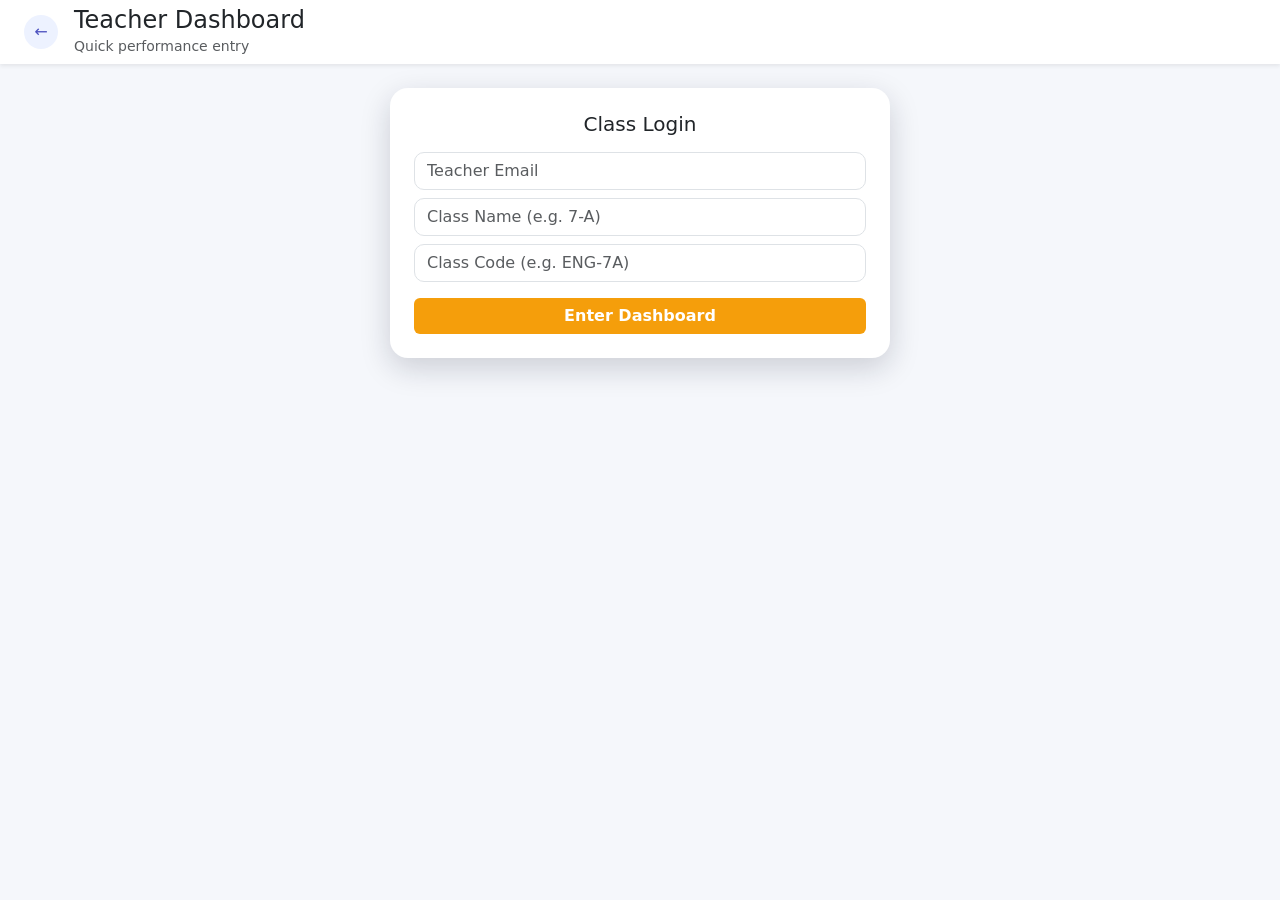
<file: index.html>
<!DOCTYPE html>
<html lang="en">
<head>
<meta charset="UTF-8">
<title>Teacher Dashboard - SBPTS</title>
<link href="https://cdn.jsdelivr.net/npm/bootstrap@5.3.0/dist/css/bootstrap.min.css" rel="stylesheet">
<link rel="stylesheet" href="style.css">
<link rel="stylesheet" href="https://cdn.jsdelivr.net/npm/bootstrap-icons@1.11.1/font/bootstrap-icons.css">
</head>
<body class="dashboard-body">
<header class="top-bar shadow-sm d-flex align-items-center justify-content-between px-4">
  <div class="d-flex align-items-center">
    <button class="back-btn me-3" onclick="window.location.href='role.html'"><span>&larr;</span></button>
    <div>
      <h4 class="mb-0">Teacher Dashboard</h4>
      <small class="text-muted">Quick performance entry</small>
    </div>
  </div>
</header>

<div class="container py-4">
  <!-- Teacher Login -->
  <div id="login-section" class="auth-card card mx-auto p-4" style="max-width: 500px;">
    <h5 class="mb-3 text-center">Class Login</h5>
    <input id="teacherEmail" class="form-control mb-2" placeholder="Teacher Email">
    <input id="className" class="form-control mb-2" placeholder="Class Name (e.g. 7-A)">
    <input id="classCode" class="form-control mb-3" placeholder="Class Code (e.g. ENG-7A)">
    <button class="btn btn-accent w-100" onclick="teacherLogin()">Enter Dashboard</button>
  </div>

  <!-- Main Dashboard -->
  <div id="teacher-dashboard" style="display:none;">
    <div class="row g-4">
      <!-- Add New Student -->
      <div class="col-lg-4">
        <div class="card p-3 shadow-sm border-0 h-100">
          <h6 class="mb-3">➕ Add New Student <span class="badge bg-light text-dark small" id="class-badge"></span></h6>
          
          <input id="studentName" class="form-control mb-2" placeholder="Student Full Name">
          <input id="studentRoll" class="form-control mb-2" placeholder="Roll Number">
          
          <select id="studentGender" class="form-select mb-3">
            <option value="">Select Gender</option>
            <option value="Male">👦 Male</option>
            <option value="Female">👧 Female</option>
          </select>
          
          <button class="btn btn-success w-100 mb-3" onclick="addStudent()">
            Add Student
          </button>

          <h6 class="mb-2 small">Students Added</h6>
          <ul id="student-list" class="list-group list-group-flush small" style="max-height: 200px; overflow-y: auto;"></ul>
        </div>
      </div>

      <!-- Performance Entry -->
      <div class="col-lg-8">
        <div class="card p-4 shadow-sm border-0">
          <h5 class="mb-3">📊 Daily Performance Record</h5>
          
          <!-- Performance Form -->
          <div id="performance-form">
            <div class="row mb-3">
              <div class="col-md-6">
                <label class="form-label fw-bold">Roll Number <span class="text-danger">*</span></label>
                <input id="rollNumber" class="form-control" placeholder="e.g. 01" required>
              </div>
              <div class="col-md-6">
                <label class="form-label fw-bold">Date <span class="text-danger">*</span></label>
                <input type="date" id="recordDate" class="form-control" required>
              </div>
            </div>

            <div class="row g-2 mb-3">
              <div class="col-md-6">
                <label class="form-label">Assessment Marks</label>
                <input id="assessmentMarks" class="form-control" placeholder="e.g. 85/100">
              </div>
              <div class="col-md-6">
                <label class="form-label fw-bold">Attendance <span class="text-danger">*</span></label>
                <select id="attendance" class="form-select" required>
                  <option value="">Select...</option>
                  <option value="Present">✅ Present</option>
                  <option value="Late">⏰ Late</option>
                  <option value="Absent">❌ Absent</option>
                  <option value="Half Day">⏳ Half Day</option>
                </select>
              </div>
            </div>

            <div class="mb-3">
              <label class="form-label">Behavioural Notes</label>
              <input id="behavioural" class="form-control" placeholder="e.g. Attentive, Participated actively">
            </div>

            <div class="mb-3">
              <label class="form-label">Overall Notes Today</label>
              <textarea id="overallNotes" class="form-control" rows="3" placeholder="Today's observations, homework status..."></textarea>
            </div>

            <div class="mb-4">
              <label class="form-label">📸 Attach Images (Homework/Assessment proof)</label>
              <input type="file" id="recordImages" class="form-control" multiple accept="image/*">
            </div>

            <button class="btn btn-accent w-100 btn-lg" onclick="savePerformance()">
              💾 Save Performance Record
            </button>
          </div>

          <!-- ⭐ SUCCESS MESSAGE WITH BUTTONS -->
          <div id="success-message" class="text-center p-4 border rounded-3 bg-success bg-opacity-10 border-success" style="display:none;">
            <div class="mb-4">
              <i class="bi bi-check-circle-fill display-4 text-success mb-3"></i>
              <h4 class="text-success mb-2">✅ تمام ریکارڈ محفوظ ہو گئے ہیں!</h4>
              <p class="text-success-emphasis mb-0">Performance record successfully saved!</p>
            </div>
            
            <div class="d-grid gap-2 d-md-flex justify-content-center">
              <button class="btn btn-success btn-lg flex-fill" onclick="addAnotherRecord()">
                ➕ Add Another Record
              </button>
              <button class="btn btn-outline-secondary btn-lg flex-fill" onclick="exitToDashboard()">
                🚪 Exit to Dashboard
              </button>
            </div>
          </div>
        </div>
      </div>
    </div>
  </div>
</div>

<script src="script.js"></script>
</body>
</html>
</file>
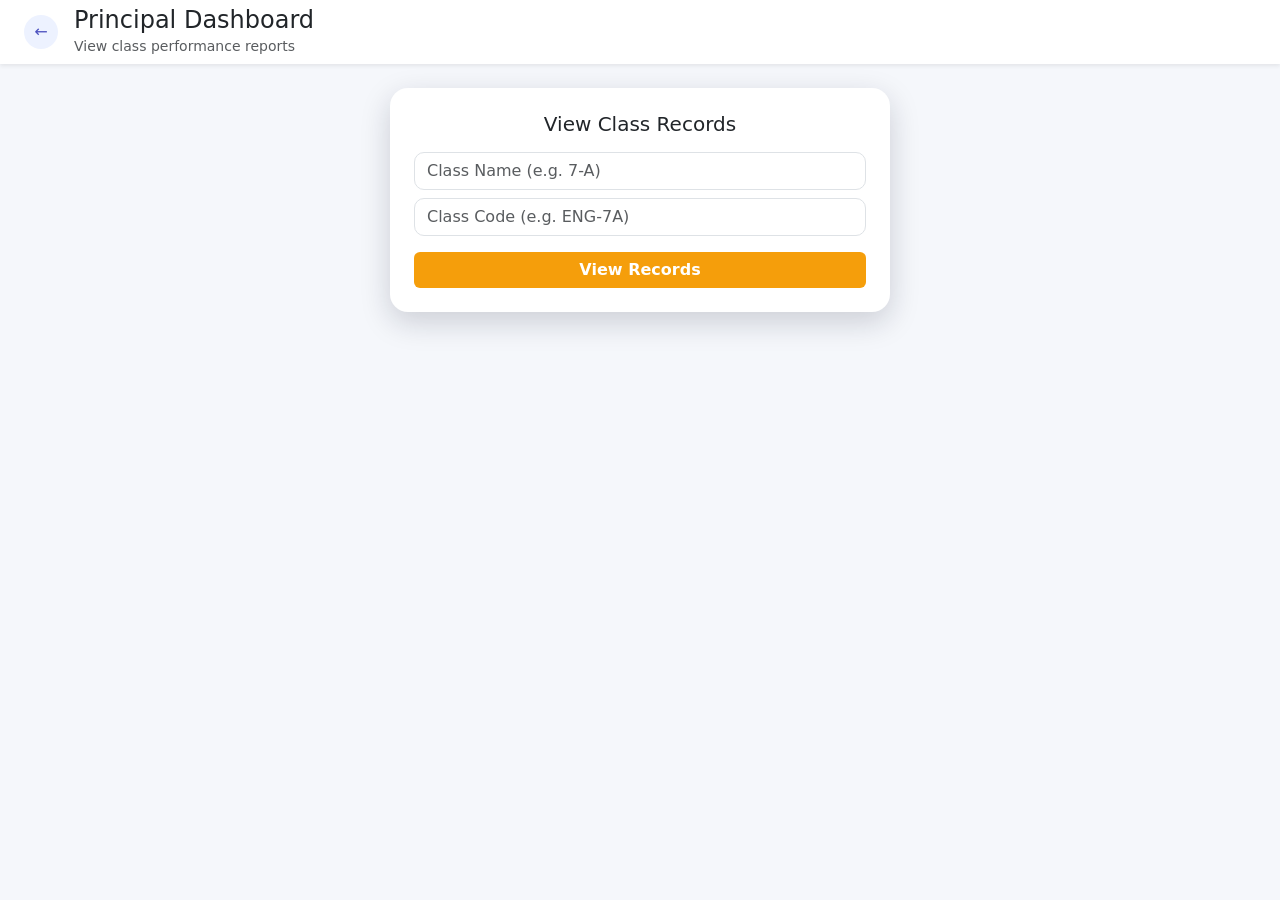
<file: principle.html>
<!DOCTYPE html>
<html lang="en">
<head>
<meta charset="UTF-8">
<title>Principal Dashboard - SBPTS</title>
<link href="https://cdn.jsdelivr.net/npm/bootstrap@5.3.0/dist/css/bootstrap.min.css" rel="stylesheet">
<link rel="stylesheet" href="style.css">
</head>
<body class="dashboard-body">
<header class="top-bar shadow-sm d-flex align-items-center justify-content-between px-4">
  <div class="d-flex align-items-center">
    <button class="back-btn me-3" onclick="window.location.href='role.html'"><span>&larr;</span></button>
    <div>
      <h4 class="mb-0">Principal Dashboard</h4>
      <small class="text-muted">View class performance reports</small>
    </div>
  </div>
</header>

<div class="container py-4">
  <!-- Principal Login -->
  <div id="principal-login" class="auth-card card mx-auto p-4" style="max-width: 500px;">
    <h5 class="mb-3 text-center">View Class Records</h5>
    <input id="principalClassName" class="form-control mb-2" placeholder="Class Name (e.g. 7-A)">
    <input id="principalClassCode" class="form-control mb-3" placeholder="Class Code (e.g. ENG-7A)">
    <button class="btn btn-accent w-100" onclick="principalLogin()">View Records</button>
  </div>

  <!-- Records Display -->
  <div id="principal-dashboard" style="display:none;">
    <div class="card p-4 shadow-sm border-0 mb-4">
      <div class="d-flex justify-content-between align-items-center mb-4">
        <h5 class="mb-0" id="principal-class-title"></h5>
        <span class="badge bg-light text-dark fs-6" id="principal-class-badge"></span>
      </div>
      
      <div id="records-container" class="row g-4">
        <!-- Records will load here -->
      </div>
    </div>
  </div>
</div>

<script src="script.js"></script>
</body>
</html>
</file>
<file: style.css>
/* Global body */
body {
    font-family: 'Inter', system-ui, -apple-system, BlinkMacSystemFont, "Segoe UI", sans-serif;
    margin: 0;
    padding: 0;
}

/* Gradient background for role page only */
.role-body {
    background: radial-gradient(circle at top left, #4f46e5, #1d4ed8 40%, #0f172a 100%);
    min-height: 100vh;
}

/* Light background for dashboards */
.dashboard-body {
    background: #f5f7fb;
    min-height: 100vh;
}

/* Header (role page) */
.site-header {
    background: rgba(255,255,255,0.96);
    backdrop-filter: blur(8px);
    padding: 15px 30px;
    position: sticky;
    top: 0;
    z-index: 100;
    box-shadow: 0 4px 12px rgba(15,23,42,0.12);
}
.header-logo {
    width: 42px;
    height: 42px;
    border-radius: 10px;
    object-fit: cover;
}
.header-title {
    font-weight: 700;
    color: #111827;
    font-size: 18px;
}
.header-subtitle {
    font-size: 12px;
    color: #6b7280;
}

/* Header right links */
nav .nav-link {
    margin-left: 20px;
    color: #000000;          /* black text */
    font-weight: 500;
    text-decoration: none;
    font-size: 14px;
    position: relative;
}
nav .nav-link::after {
    content: "";
    position: absolute;
    left: 0;
    bottom: -4px;
    width: 0;
    height: 2px;
    background: #fbbf24;
    transition: width 0.2s ease;
}
nav .nav-link:hover::after,
nav .nav-link.active::after {
    width: 100%;
}

/* Role hero (heading + cards) */
.role-hero {
    padding: 60px 0 40px;
    color: #111827;
    max-width: 1100px;
    margin: 0 auto;
}
.site-title {
    font-weight: 800;
    font-size: 34px;
    letter-spacing: 0.03em;
    text-align: center;
}
.site-subtitle {
    font-size: 15px;
    color: #e5e7eb;
    text-align: center;
}

/* Role cards */
.role-card {
    border-radius: 22px;
    overflow: hidden;
    background: linear-gradient(145deg, #ffffff, #f9fafb);
    box-shadow: 0 18px 45px rgba(15, 23, 42, 0.35);
    border: 1px solid rgba(148, 163, 184, 0.3);
    transition: transform 0.22s ease, box-shadow 0.22s ease, border-color 0.22s ease;
}
.role-card:hover {
    transform: translateY(-6px) scale(1.01);
    box-shadow: 0 26px 60px rgba(15, 23, 42, 0.55);
    border-color: #fbbf24;
}
.role-icon {
    width: 70px;
    height: 70px;
    border-radius: 50%;
    background: radial-gradient(circle at 30% 30%, #eef2ff, #e0e7ff);
    margin: 0 auto 10px;
    display: flex;
    align-items: center;
    justify-content: center;
    font-size: 32px;
    color: #4c51bf;
}
.card-title {
    font-weight: 700;
}
.card-text {
    font-size: 14px;
    line-height: 1.5;
}

/* Accent buttons */
.btn-accent {
    background: #f59e0b;
    border: none;
    color: #fff;
    font-weight: 600;
}
.btn-accent:hover {
    background: #d97706;
    color: #fff;
}
/* Principal button – same orange */
.btn-outline-accent {
    background: #f59e0b;
    border: none;
    color: #ffffff;
    font-weight: 600;
}
.btn-outline-accent:hover {
    background: #d97706;
    color: #ffffff;
}

/* Top bar for dashboards (teacher/principal pages) */
.top-bar {
    background: #ffffff;
    height: 64px;
}
.back-btn {
    width: 34px;
    height: 34px;
    border-radius: 999px;
    border: none;
    background: #edf2ff;
    display: inline-flex;
    align-items: center;
    justify-content: center;
    color: #4c51bf;
}

/* Auth cards (login boxes) */
.auth-card {
    max-width: 420px;
    border-radius: 18px;
    border: none;
    box-shadow: 0 10px 30px rgba(15, 23, 42, 0.18);
}

/* Empty state card in teacher dashboard */
.empty-card {
    border-radius: 18px;
    border: none;
    background: #ffffff;
    box-shadow: 0 10px 30px rgba(15, 23, 42, 0.12);
}
.empty-icon {
    width: 60px;
    height: 60px;
    border-radius: 16px;
    background: #eef2ff;
    display: flex;
    align-items: center;
    justify-content: center;
    font-size: 32px;
    color: #4b5563;
}

/* Performance list items (principal dashboard) */
.performance-list .list-group-item {
    border: none;
    border-bottom: 1px solid #e5e7eb;
}

/* Form controls */
.form-control,
.form-select {
    border-radius: 10px;
}

/* Info sections (features / about / contact on role page) */
.info-section {
    padding: 50px 0;
    color: #111827;
}
.info-title {
    font-weight: 700;
    text-align: center;
}

/* Info cards */
.info-card {
    background: #ffffff;
    border-radius: 16px;
    padding: 20px 22px;
    box-shadow: 0 10px 26px rgba(15,23,42,0.16);
    height: 100%;
}
.info-card h5 {
    font-weight: 600;
    margin-top: 10px;
    margin-bottom: 8px;
}
.info-card p {
    font-size: 14px;
    color: #6b7280;
    margin-bottom: 0;
}
.info-icon {
    width: 40px;
    height: 40px;
    border-radius: 12px;
    background: #eef2ff;
    display: flex;
    align-items: center;
    justify-content: center;
    color: #4c51bf;
    font-size: 20px;
}

/* Contact form */
.contact-form .form-control {
    border-radius: 10px;
}

/* Footer */
footer {
    background: transparent;
    color: #e5e7eb;
}

/* Responsive tweaks */
@media (max-width: 768px) {
    .site-header {
        padding: 10px 15px;
    }
    .site-title {
        font-size: 26px;
    }
    .role-card {
        margin-bottom: 10px;
    }
    nav .nav-link {
        display: none; /* mobile pe simple rehnay ke liye */
    }
}
</file>
